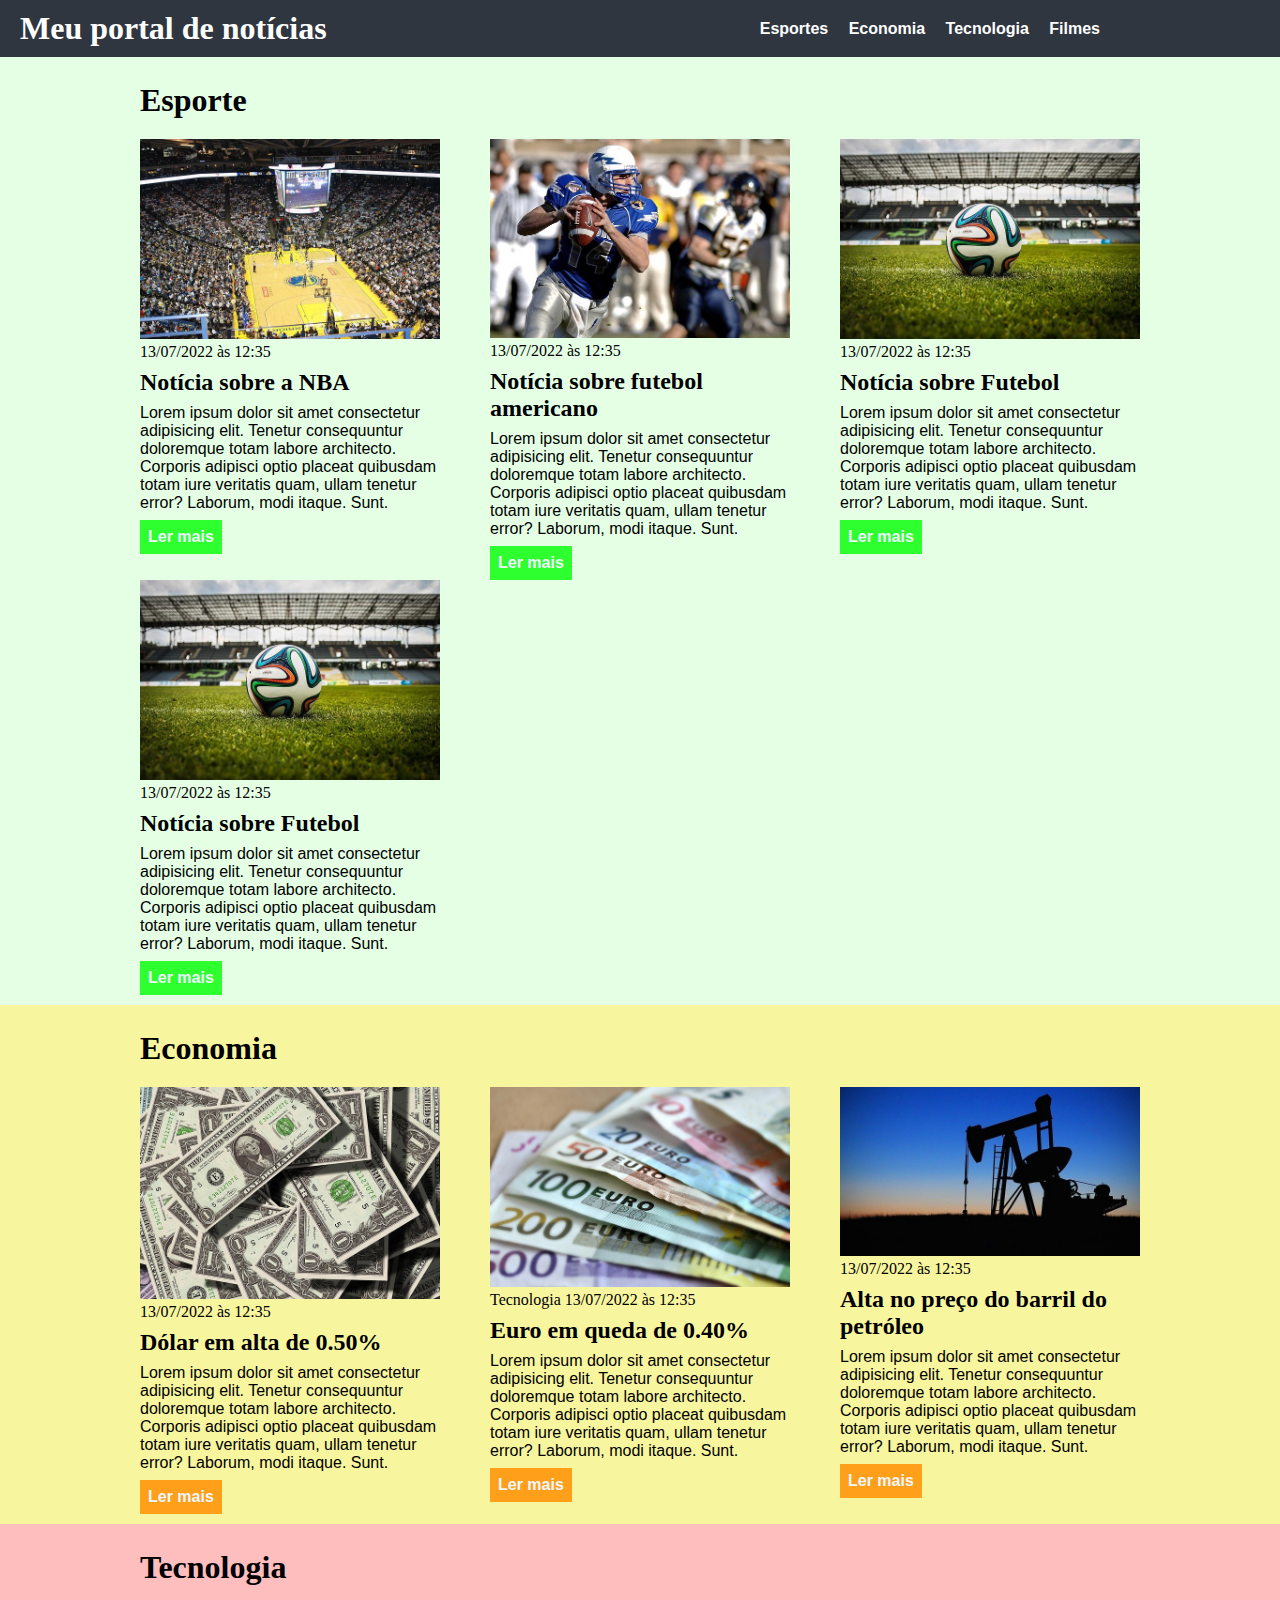
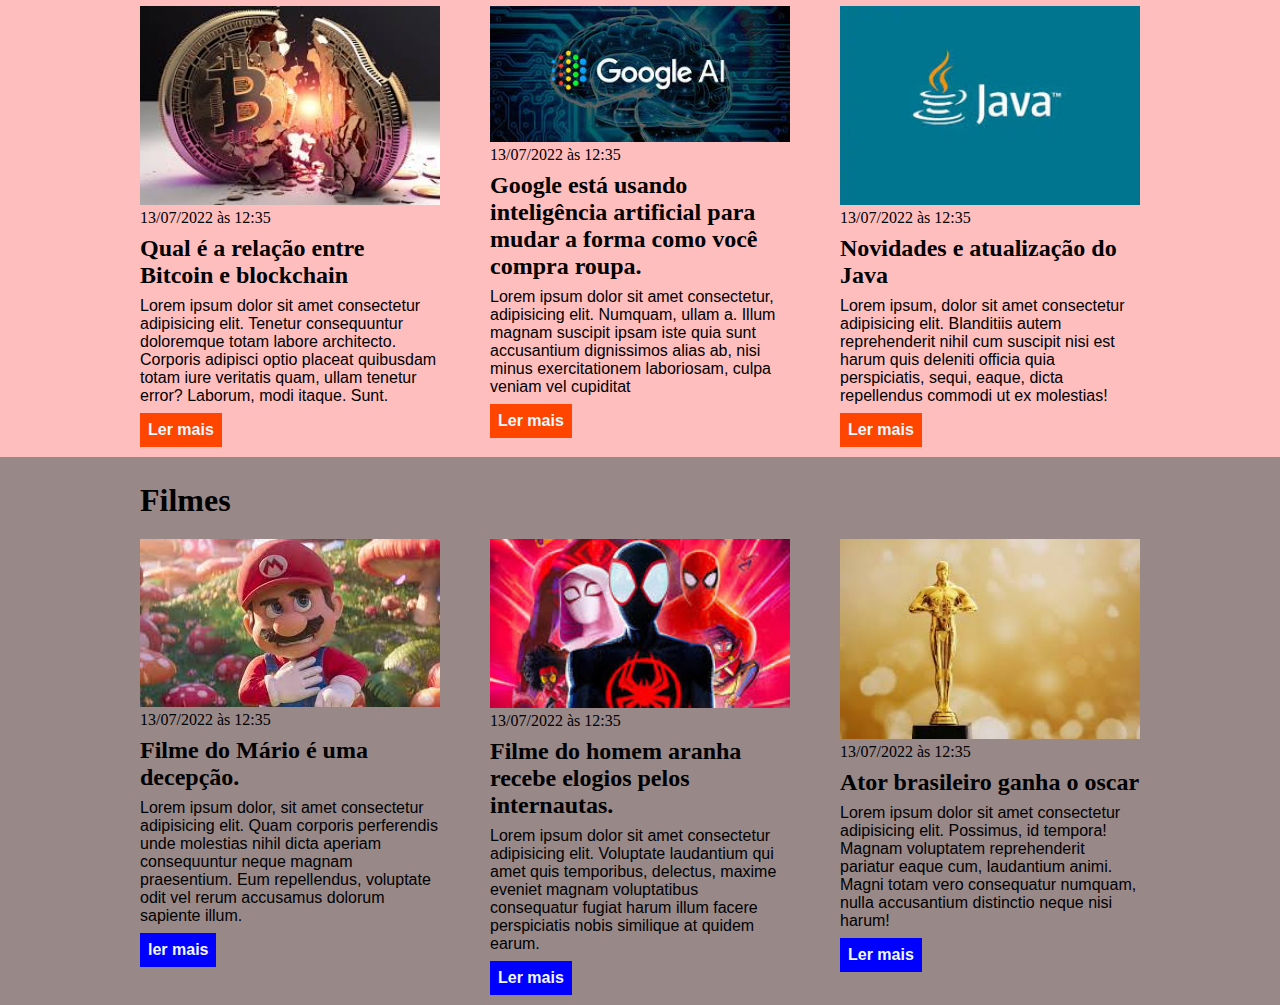
<file: index.html>
<!DOCTYPE html>
<html lang="pt-BR">
<head>
    <meta charset="UTF-8">
    <meta http-equiv="X-UA-Compatible" content="IE=edge">
    <meta name="viewport" content="width=device-width, initial-scale=1.0">
    <title>Meu portal de notícias</title>
    <link rel="stylesheet" href="style.css" />
</head>
<body>

    <header>
        <div class="conteiner">
            <h1>Meu portal de notícias</h1>
            <nav>
                <ul>
                    <li>
                        <a href="#sports" title="Ir para a seção de esportes">Esportes</a>
                    </li>
                    <li>
                        <a href="#economy" title="Ir para a seção de notícias">Economia</a>
                    </li>
                    <li>
                        <a href="#tecnologia" title="Ir para a seção de tecnologia">Tecnologia</a>
                    </li>
                    <li>
                        <a href="#filmes" title="Ir para a seção de filmes">Filmes</a>
                    </li>
                </ul>
            </nav>
        </div>
    </header>


    <section id="sports">
        <div class="container">
            <h2>Esporte</h2>
            <div class="articles">
                <article>
                    <img src="./imagens/basquete.jpg" title="Vista aérea de uma quadra de basquete" />
                    <header>
                        <time>13/07/2022 às 12:35</time>
                    </header>
                    <h3>Notícia sobre a NBA</h3>
                    <p>
                        Lorem ipsum dolor sit amet consectetur adipisicing elit. Tenetur consequuntur doloremque totam labore architecto. Corporis adipisci optio placeat quibusdam totam iure veritatis quam, ullam tenetur error? Laborum, modi itaque. Sunt.
                    </p>
                    <a href="#" title="Leia a notícia completa">Ler mais</a>
                </article>  
 
                <article>
                    <img src="./imagens/futebol-americano.jpg" title="Vista aérea de uma quadra de futebol-americano" />
                    <header>
                        <time>13/07/2022 às 12:35</time>
                    </header>
                    <h3>Notícia sobre futebol americano</h3>
                    <p>
                        Lorem ipsum dolor sit amet consectetur adipisicing elit. Tenetur consequuntur doloremque totam labore architecto. Corporis adipisci optio placeat quibusdam totam iure veritatis quam, ullam tenetur error? Laborum, modi itaque. Sunt.
                    </p>
                    <a href="#" title="Leia a notícia completa">Ler mais</a>
                </article>    
                
                <article>
                    <img src="./imagens/futebol.jpg" title="Vista aérea de uma quadra de basquete" />
                    <header>
                        <time>13/07/2022 às 12:35</time>
                    </header>
                    <h3>Notícia sobre Futebol</h3>
                    <p>
                        Lorem ipsum dolor sit amet consectetur adipisicing elit. Tenetur consequuntur doloremque totam labore architecto. Corporis adipisci optio placeat quibusdam totam iure veritatis quam, ullam tenetur error? Laborum, modi itaque. Sunt.
                    </p>
                    <a href="#" title="Leia a notícia completa">Ler mais</a>
                </article>    

                <article>
                    <img src="./imagens/futebol.jpg" title="Vista aérea de uma quadra de basquete" />
                    <header>
                        <time>13/07/2022 às 12:35</time>
                    </header>
                    <h3>Notícia sobre Futebol</h3>
                    <p>
                        Lorem ipsum dolor sit amet consectetur adipisicing elit. Tenetur consequuntur doloremque totam labore architecto. Corporis adipisci optio placeat quibusdam totam iure veritatis quam, ullam tenetur error? Laborum, modi itaque. Sunt.
                    </p>
                    <a href="#" title="Leia a notícia completa">Ler mais</a>
                </article> 
                

            </div>                    
        </div>        
    </section>

    <section id="economy">
        <div class="container">
            <h2>Economia</h2>
            <div class="articles">
                <article>
                    <img src="./imagens/dolares.jpg" alt="Muitos dólares" />
                    <header>
                        <time>13/07/2022 às 12:35</time>
                    </header>
                    <h3>Dólar em alta de 0.50%</h3>
                    <p>
                        Lorem ipsum dolor sit amet consectetur adipisicing elit. Tenetur consequuntur doloremque totam labore architecto. Corporis adipisci optio placeat quibusdam totam iure veritatis quam, ullam tenetur error? Laborum, modi itaque. Sunt.
                    </p>
                    <a href="#" title="Leia a notícia completa">Ler mais</a>
                </article>

                <article>
                    <img src="./imagens/euro.jpg" alt="Várias notas de euro" />
                    <header>Tecnologia
                        <time>13/07/2022 às 12:35</time>
                    </header>
                    <h3>Euro em queda de 0.40%</h3>
                    <p>
                        Lorem ipsum dolor sit amet consectetur adipisicing elit. Tenetur consequuntur doloremque totam labore architecto. Corporis adipisci optio placeat quibusdam totam iure veritatis quam, ullam tenetur error? Laborum, modi itaque. Sunt.
                    </p>
                    <a href="#" title="Leia a notícia completa">Ler mais</a>
                </article>

                <article>
                    <img src="./imagens/petroleo.jpg" alt="Extração de petróleo" />
                    <header>
                        <time>13/07/2022 às 12:35</time>
                    </header>
                    <h3>Alta no preço do barril do petróleo</h3>
                    <p>
                        Lorem ipsum dolor sit amet consectetur adipisicing elit. Tenetur consequuntur doloremque totam labore architecto. Corporis adipisci optio placeat quibusdam totam iure veritatis quam, ullam tenetur error? Laborum, modi itaque. Sunt.
                    </p>
                    <a href="#" title="Leia a notícia completa">Ler mais</a>
                </article>
            </div>

        </div>
    </section>

    <section id="tecnologia">
        <div class="container">
            <h2>Tecnologia</h2>
            <div class="articles">
                <article>
                    <img src="imagens/bitcoin.jpeg" alt="bitcoin e blockchain">
                    <header>
                        <time>13/07/2022 às 12:35</time>
                    </header>
                    <h3>Qual é a relação entre Bitcoin e blockchain</h3>
                    <p>Lorem ipsum dolor sit amet consectetur adipisicing elit. Tenetur consequuntur doloremque totam labore architecto. Corporis adipisci optio placeat quibusdam totam iure veritatis quam, ullam tenetur error? Laborum, modi itaque. Sunt.</p>
                    <a href="#" title="Leia a notícia completa">Ler mais</a>
                </article>
                <article>
                    <img src="imagens/google.jpeg" alt="Google e inteligencia artificial">
                    <header>
                        <time>13/07/2022 às 12:35</time>
                    </header>
                    <h3>Google está usando inteligência artificial para mudar a forma como você compra roupa.</h3>
                    <p>Lorem ipsum dolor sit amet consectetur, adipisicing elit. Numquam, ullam a. Illum magnam suscipit ipsam iste quia sunt accusantium dignissimos alias ab, nisi minus exercitationem laboriosam, culpa veniam vel cupiditat</p>
                    <a href="#" title="Leia a notícia completa">Ler mais</a>
                </article>
                <article>
                    <img src="/imagens/java.jpeg" alt="Atualização do java">
                    <header>
                        <time>13/07/2022 às 12:35</time>
                    </header>
                    <h3>Novidades e atualização do Java</h3>
                    <p>Lorem ipsum, dolor sit amet consectetur adipisicing elit. Blanditiis autem reprehenderit nihil cum suscipit nisi est harum quis deleniti officia quia perspiciatis, sequi, eaque, dicta repellendus commodi ut ex molestias!</p>
                    <a href="#" title="Leia a notícia completa">Ler mais</a>
                </article>
            </div>
        </div>
    </section>

    <section id="filmes">
        <div class="container">
            <h2>Filmes</h2>
            <div class="articles">
                <article>
                    <img src="/imagens/mariobross.jpeg" alt="Critica do Mario Bross">
                    <header>
                        <time>13/07/2022 às 12:35</time>
                    </header>
                    <h3>Filme do Mário é uma decepção.</h3>
                    <p>Lorem ipsum dolor, sit amet consectetur adipisicing elit. Quam corporis perferendis unde molestias nihil dicta aperiam consequuntur neque magnam praesentium. Eum repellendus, voluptate odit vel rerum accusamus dolorum sapiente illum.</p>
                    <a href="#" title="leia a notícia completa">ler mais</a>
                </article>

                <article>
                    <img src="imagens/spiderman.jpeg" alt="Homem aranha é aclamado">
                    <header>
                        <time>13/07/2022 às 12:35</time>
                    </header>
                    <h3>Filme do homem aranha recebe elogios pelos internautas.</h3>
                    <p>Lorem ipsum dolor sit amet consectetur adipisicing elit. Voluptate laudantium qui amet quis temporibus, delectus, maxime eveniet magnam voluptatibus consequatur fugiat harum illum facere perspiciatis nobis similique at quidem earum.
                    </p>
                    <a href="#" title="Leia a notícia completa">Ler mais</a>
                </article>

                <article>
                    <img src="imagens/oscar.jpeg" alt="Ator brasileiro ganha o oscar">
                    <header>
                        <time>13/07/2022 às 12:35</time>
                    </header>
                    <h3>Ator brasileiro ganha o oscar</h3>
                    <p>Lorem ipsum dolor sit amet consectetur adipisicing elit. Possimus, id tempora! Magnam voluptatem reprehenderit pariatur eaque cum, laudantium animi. Magni totam vero consequatur numquam, nulla accusantium distinctio neque nisi harum!</p>
                    <a href="#" title="Leia a notícia completa">Ler mais</a>
                </article>
            </div>    
        </div>
    </section>

</body>
</html>
</file>
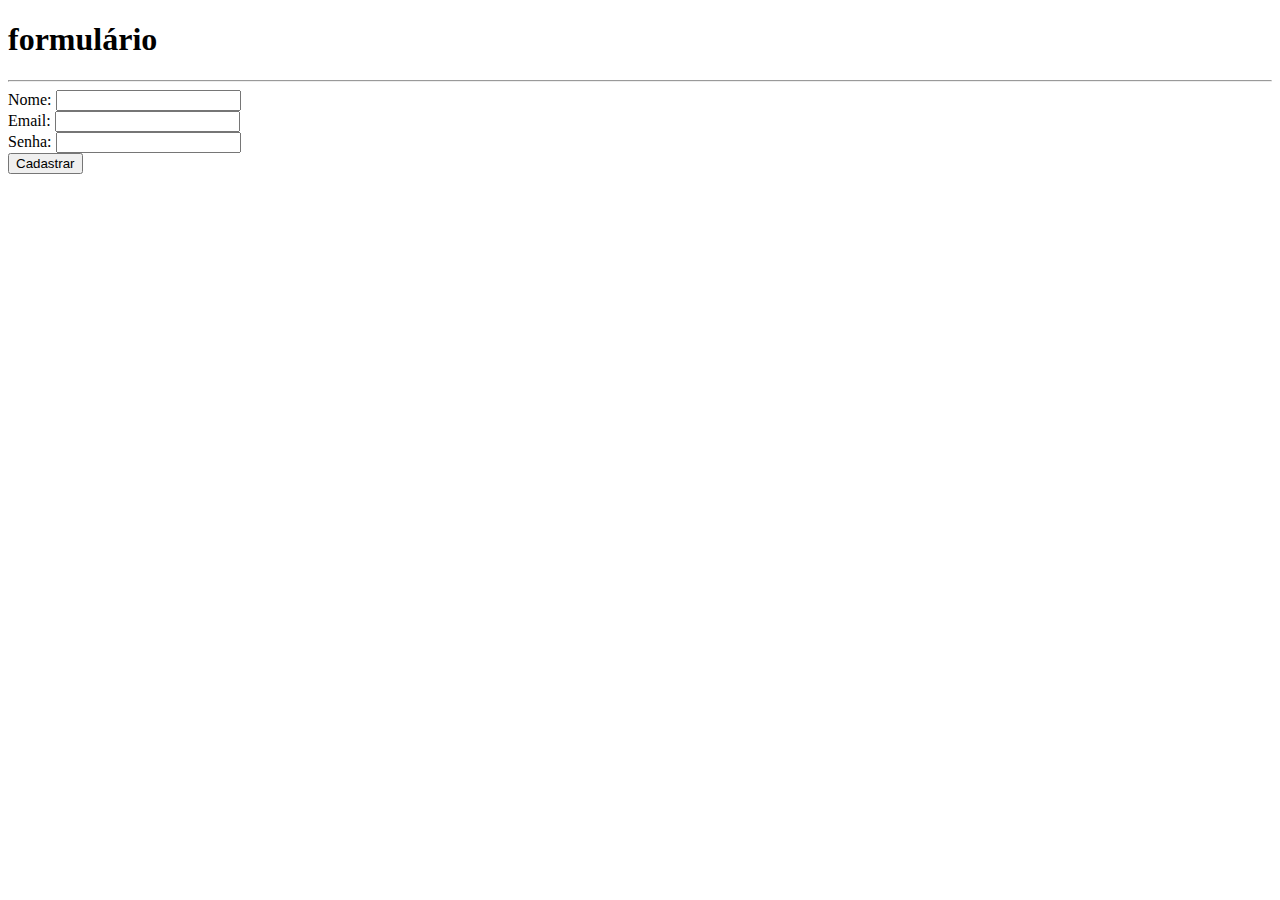
<file: arquivo.html>
<!DOCTYPE html>
<html lang="en">
<head>
  <meta charset="UTF-8">
  <meta name="viewport" content="width=device-width, initial-scale=1.0">
  <title>Document</title>
</head>
<body>
<header>
  <h1>formulário</h1>
  <hr>
</header>
<main>
  <form>
    <label for="nome">Nome:</label>
    <input type="text" id="nome" name="nome">
    <br>
    <label for="e-mail">Email:</label>
    <input type="email" name="email" id="email">
    <br>
    <label for="password">Senha:</label>
    <input type="password" name="password" id="password">
    <br>
    <button type="reset">Cadastrar</button>
    

  </form>


</main>
  
</body>
</html>
</file>
<file: style.css>
* {
  box-sizing: border-box;
  margin: 0;
  padding: 0;
}

h1 {
  color: white;
  margin-left: 20px;
}

body > header {
  background-color: #2f3640;
  padding: 10px 0;

}

header li a {
  color: white;
  text-decoration: none;
}

header .conteiner {
  display: flex ;
  align-items: center; 
  justify-content: space-between;
  width: 1100px;

}

header li{
  display: inline;
  font-family: Arial, Helvetica, sans-serif;
  font-weight: bold;
  margin-left: 16px;
  
}

.container {
  width: 1000px;
  margin: 0 auto;

}

.articles {
  display: flex;
  flex-wrap: wrap;
  justify-content: space-between;
}

.articles article img {
width: 100%;
}

.articles article {
  width: 30%;
}

section {
  padding: 10px 0;
}
section h2, .articles article {
  margin bottom: 10px;
}

.articles article h3 {
  margin-top: 8px;
  margin-bottom: 8px;
}
.articles article a {
background-color: blue;
color: aliceblue;
display: inline-block;
padding: 8px;
text-decoration: none;
font-weight: bold;
margin-top: 8px;
}

.articles article a:hover {
text-decoration: underline;

}
.articles article p, .articles article a {
  font-family: Arial, Helvetica, sans-serif;
}
.articles article h3 {
  font-size: 24px;
}
section h2 {
  font-size: 32px;
  margin-bottom: 20px;
  margin-top: 15px;
}

#sports {
  background-color: rgba(0, 255, 0,0.1);
}

#sports .articles article a{
  background-color: rgba(0, 255, 0,0.8);
}

#economy {
  background-color: #f8f59f ;
}

#economy .articles article a {
  background-color: #ff9f1a;
}
#tecnologia {
  background-color: rgb(255, 190, 190);
}

#tecnologia .articles article a {
background-color: orangered;
}

#filmes {
  background-color: rgb(152, 136, 136);
}
</file>
